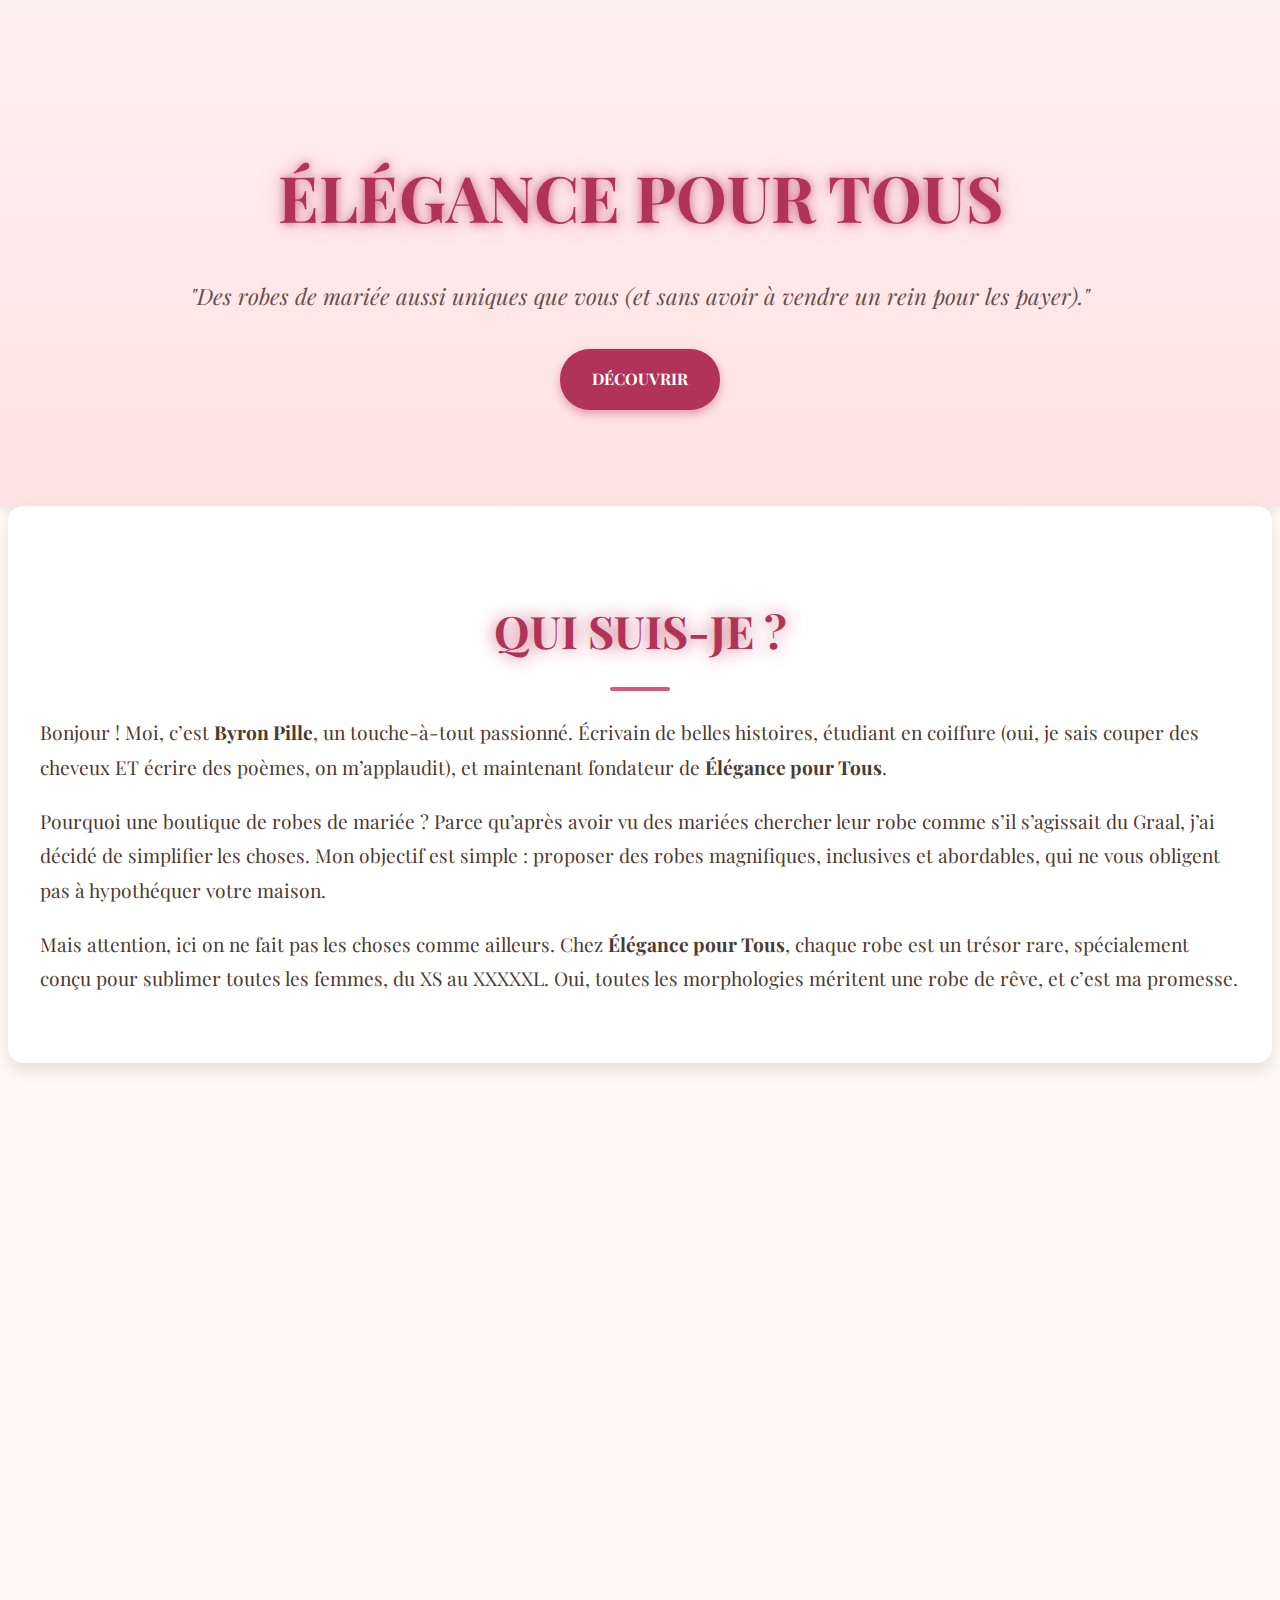
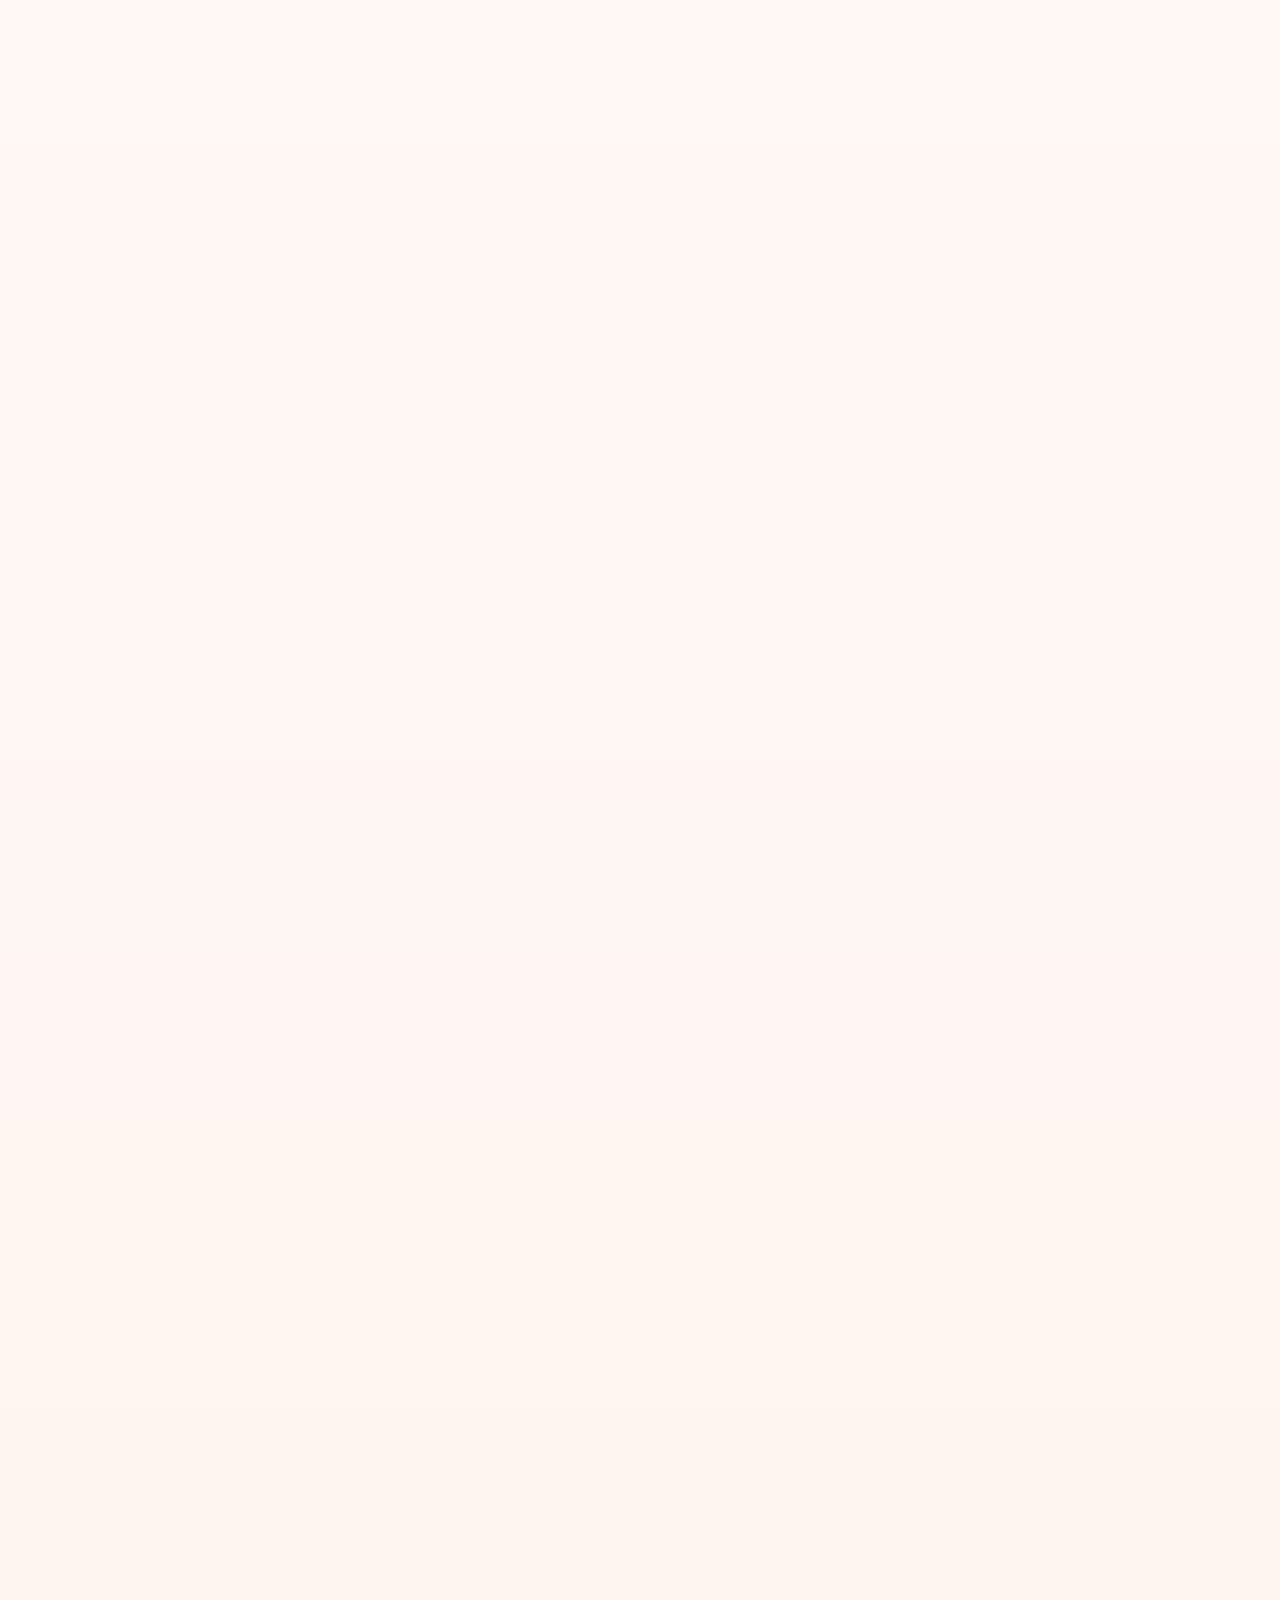
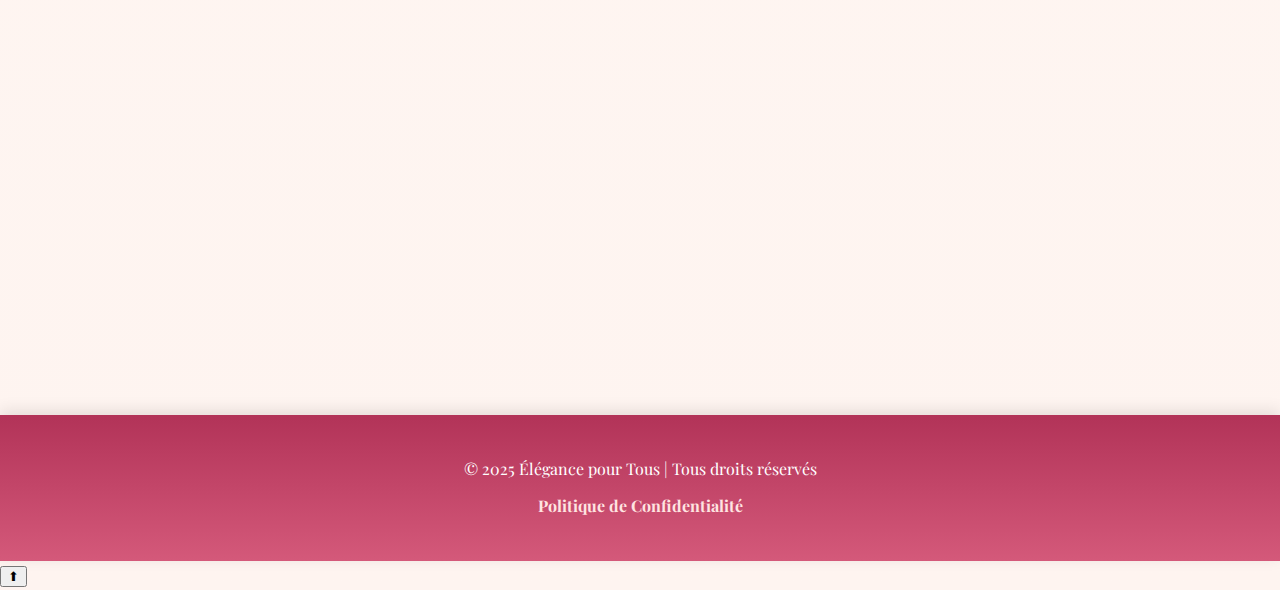
<file: index.html>
<!DOCTYPE html>
<html lang="fr">
<head>
    <meta charset="UTF-8">
    <meta name="viewport" content="width=device-width, initial-scale=1.0">
    <title>Élégance pour Tous</title>
    <link rel="stylesheet" href="styles.css">
    <link href="https://fonts.googleapis.com/css2?family=Playfair+Display:wght@400;700&family=Roboto:wght@300;400;500&display=swap" rel="stylesheet">
</head>
<body>
    <header>
        <div class="header-content">
            <h1>ÉLÉGANCE POUR TOUS</h1>
            <p class="subtitle">"Des robes de mariée aussi uniques que vous (et sans avoir à vendre un rein pour les payer)."
		</p>
            <a href="#about" class="btn">Découvrir</a>
        </div>
    </header>

    <section id="about" class="fade-in">
        <h2>QUI SUIS-JE ?</h2>
        <p>
            Bonjour ! Moi, c’est <strong>Byron Pille</strong>, un touche-à-tout passionné. Écrivain de belles histoires, étudiant en coiffure
            (oui, je sais couper des cheveux ET écrire des poèmes, on m’applaudit), et maintenant fondateur de <strong>Élégance pour Tous</strong>.
        </p>
        <p>
            Pourquoi une boutique de robes de mariée ? Parce qu’après avoir vu des mariées chercher leur robe comme s’il s’agissait du Graal,
            j’ai décidé de simplifier les choses. Mon objectif est simple : proposer des robes magnifiques, inclusives et abordables,
            qui ne vous obligent pas à hypothéquer votre maison.
        </p>
        <p>
            Mais attention, ici on ne fait pas les choses comme ailleurs. Chez <strong>Élégance pour Tous</strong>, chaque robe est un trésor rare,
            spécialement conçu pour sublimer toutes les femmes, du XS au XXXXXL. Oui, toutes les morphologies méritent une robe de rêve,
            et c’est ma promesse.
        </p>
    </section>

    <section id="proposition" class="fade-in">
        <h2>CE QUE JE PROPOSE</h2>
        <p>Des robes à prix doux (mais incroyables) :</p>
        <div class="price-grid">
            <div class="price-box">
                <p class="price">500 €</p>
                <p class="description">Des robes élégantes à petit prix, parfaites pour les mariées classiques.</p>
            </div>
            <div class="price-box">
                <p class="price">800 €</p>
                <p class="description">Un équilibre parfait entre qualité, confort, et prix abordable.</p>
            </div>
            <div class="price-box">
                <p class="price">1 000 €</p>
                <p class="description">Pour celles qui veulent un peu plus de magie et de luxe.</p>
            </div>
        </div>
        <p>
            Pas de prix à rallonge, pas de frais cachés. Ce que vous voyez, c’est ce que vous payez. Chaque robe est choisie avec soin pour offrir
            élégance, confort et style.
        </p>
        <p>
            Mais il y a une petite subtilité… chaque taille n’a que 3 modèles disponibles. Oui, seulement trois. Je ne veux pas que
            vous croisiez une autre mariée avec la même robe que vous. Parce que soyons honnêtes, il n’y a rien de plus gênant qu’un
            "Oh, toi aussi tu as trouvé cette robe chez Byron ?"
        </p>
    </section>

    <section id="sizes" class="fade-in">
        <h2>DES ROBES POUR CHAQUE TAILLE ET CHAQUE SILHOUETTE</h2>
        <div class="size-grid">
            <article>
                <h3>XS – Pour les silhouettes délicates et gracieuses</h3>
                <ul>
                    <li><strong>La Sirène Élégante :</strong> Une coupe ajustée qui met en valeur chaque courbe (même si vous pensez ne pas en avoir). Avec des détails en dentelle brodée, cette robe est parfaite pour un mariage chic.</li>
                    <li><strong>La Bohème Aérienne :</strong> Une robe légère, fluide et romantique, idéale pour celles qui rêvent d’un mariage en pleine nature.</li>
                    <li><strong>La Satinée Intemporelle :</strong> Minimaliste mais sophistiquée, pour un look épuré et élégant.</li>
                </ul>
            </article>
            <article>
                <h3>S – Pour celles qui aiment allier simplicité et modernité</h3>
                <ul>
                    <li><strong>La Princesse Moderne :</strong> Une jupe évasée subtile et une taille marquée par un corset léger. Parfait pour celles qui veulent un brin de volume sans en faire trop.</li>
                    <li><strong>La Dentelle Sublime :</strong> Une coupe empire qui allonge la silhouette et des manches délicates pour un look romantique.</li>
                    <li><strong>La Fluide Chic :</strong> Une robe légère avec des perles discrètes, parfaite pour danser toute la nuit.</li>
                </ul>
            </article>
            <article>
                <h3>M – Pour celles qui veulent confort et élégance</h3>
                <ul>
                    <li><strong>La Féérique Éternelle :</strong> Une jupe en tulle et un corset raffiné, idéale pour une mariée qui veut un peu de magie.</li>
                    <li><strong>La Drapée Élégante :</strong> Une coupe en A flatteuse qui sublime la taille sans la comprimer.</li>
                    <li><strong>La Classique Lumineuse :</strong> Une robe satinée avec des détails scintillants pour un effet "waouh".</li>
                </ul>
            </article>
            <article>
                <h3>XL – Pour une allure affirmée et glamour</h3>
                <ul>
                    <li><strong>La Corsetée Féérique :</strong> Une robe structurée avec un soutien parfait pour un look majestueux.</li>
                    <li><strong>La Romantique Douce :</strong> Une robe fluide avec une taille marquée et des détails en dentelle.</li>
                    <li><strong>La Satinée Éclatante :</strong> Avec des touches brillantes et une jupe évasée, cette robe est un vrai bijou.</li>
                </ul>
            </article>
            <article>
                <h3>XXL à XXXXXL – Charme et élégance pour toutes les courbes</h3>
                <ul>
                    <li><strong>La Reine Élégante :</strong> Une robe avec un décolleté subtil et une jupe fluide qui accompagne vos mouvements.</li>
                    <li><strong>La Corsetée Romantique :</strong> Un soutien parfait et des détails brodés pour un effet enchanteur.</li>
                    <li><strong>La Glamour Enveloppante :</strong> Conçue pour sublimer les courbes et vous faire sentir incroyable.</li>
                </ul>
            </article>
        </div>
    </section>

    <section id="contact" class="fade-in">
        <h2>POUR NOUS CONTACTER</h2>
        <p>Les essayages se font uniquement sur rendez-vous.</p>
        <ul>
            <li><strong>Email :</strong> <a href="mailto:byronpille.pro@gmail.com">byronpille.pro@gmail.com</a></li>
            <li><strong>Téléphone :</strong> <a href="tel:0750065390">07 50 06 53 90</a></li>
        </ul>
    </section>

    <footer>
        <p>© 2025 Élégance pour Tous | Tous droits réservés</p>
        <p><a href="politique.html">Politique de Confidentialité</a></p>
    </footer>
    <script src="script.js"></script>
</body>
</html>
</file>
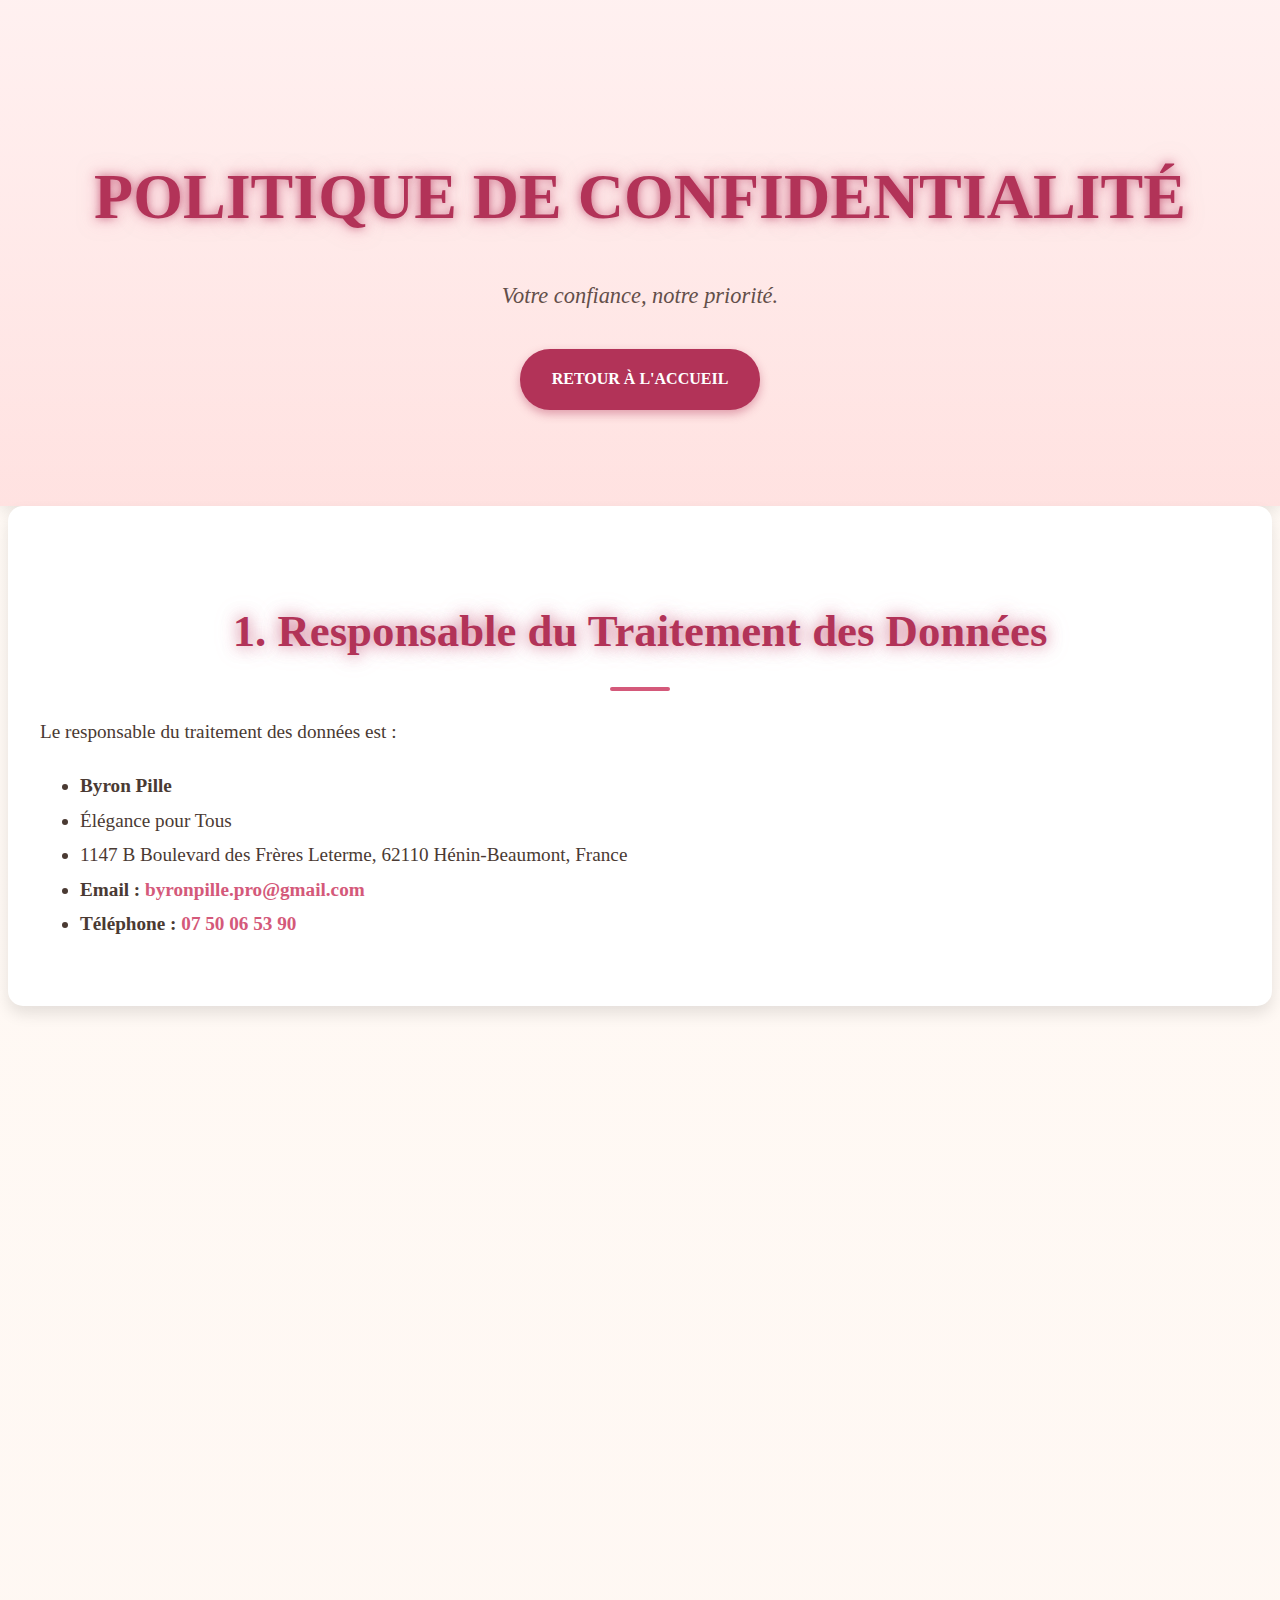
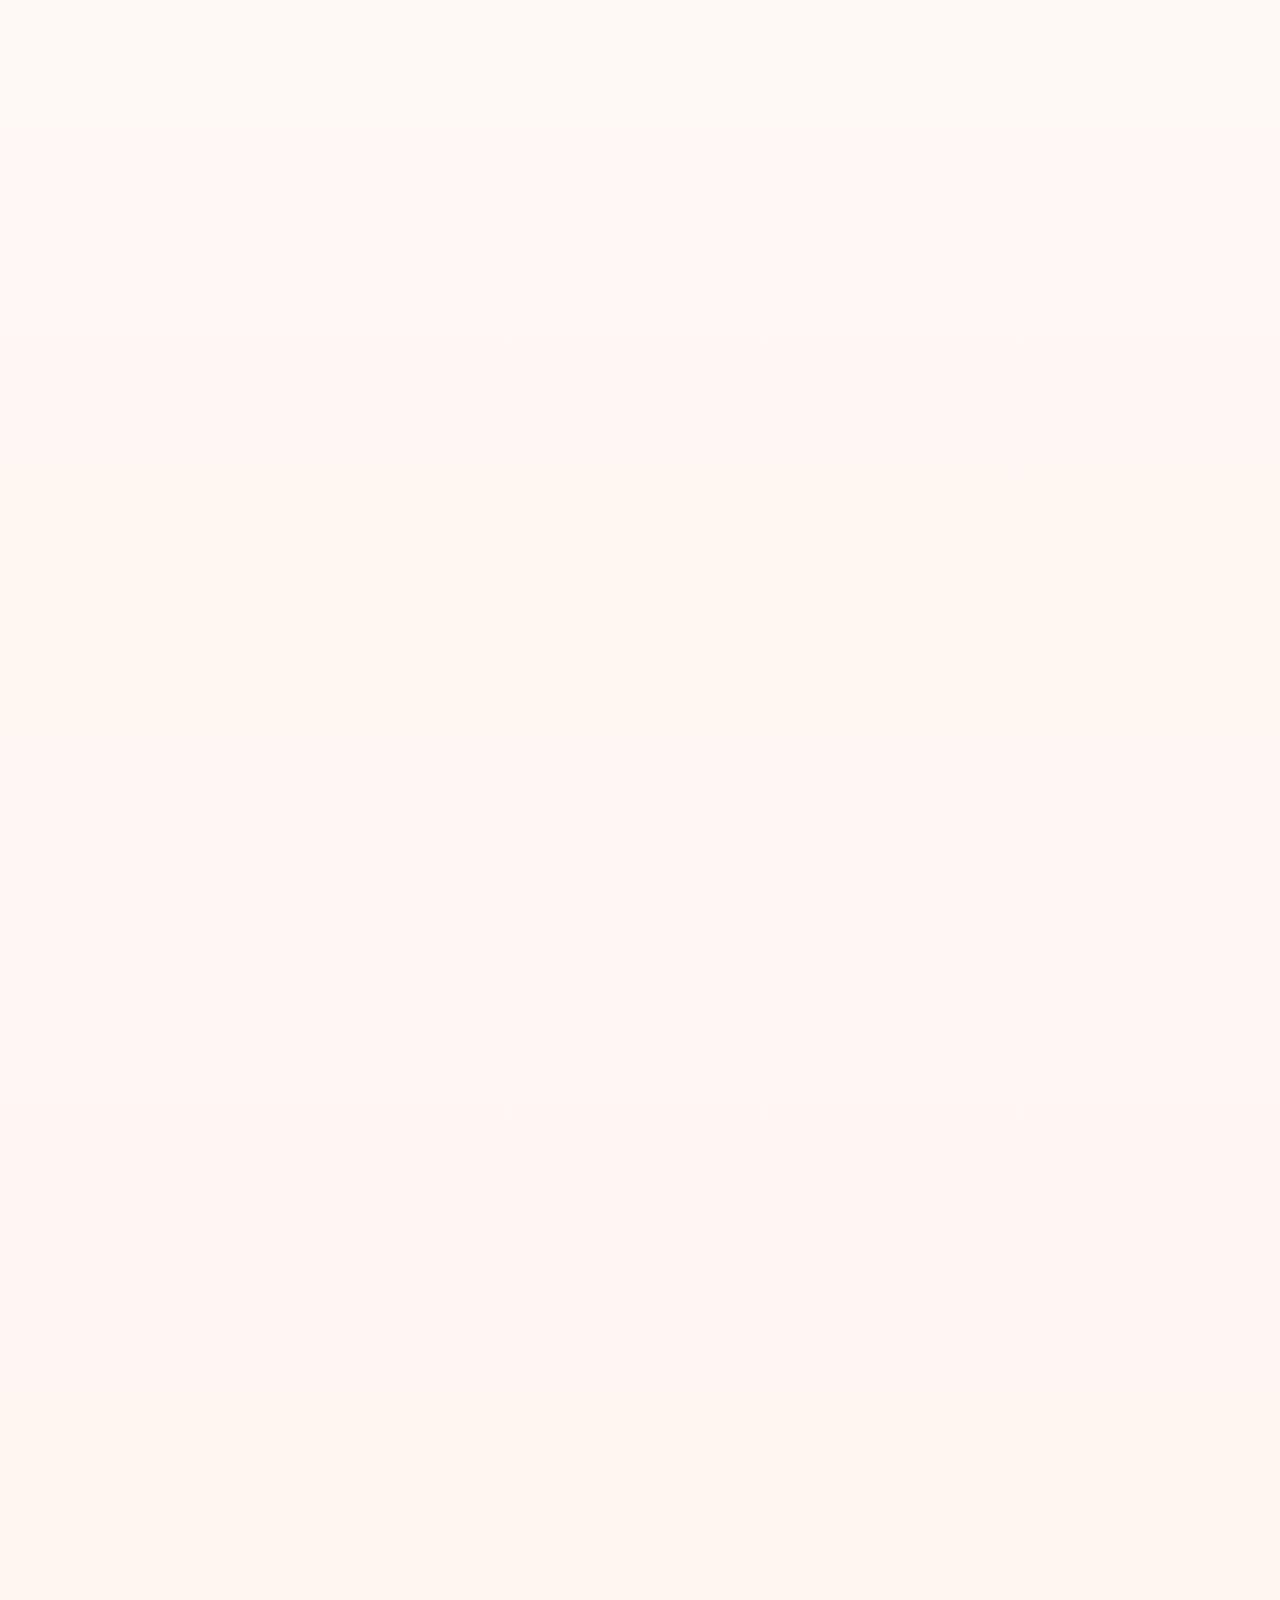
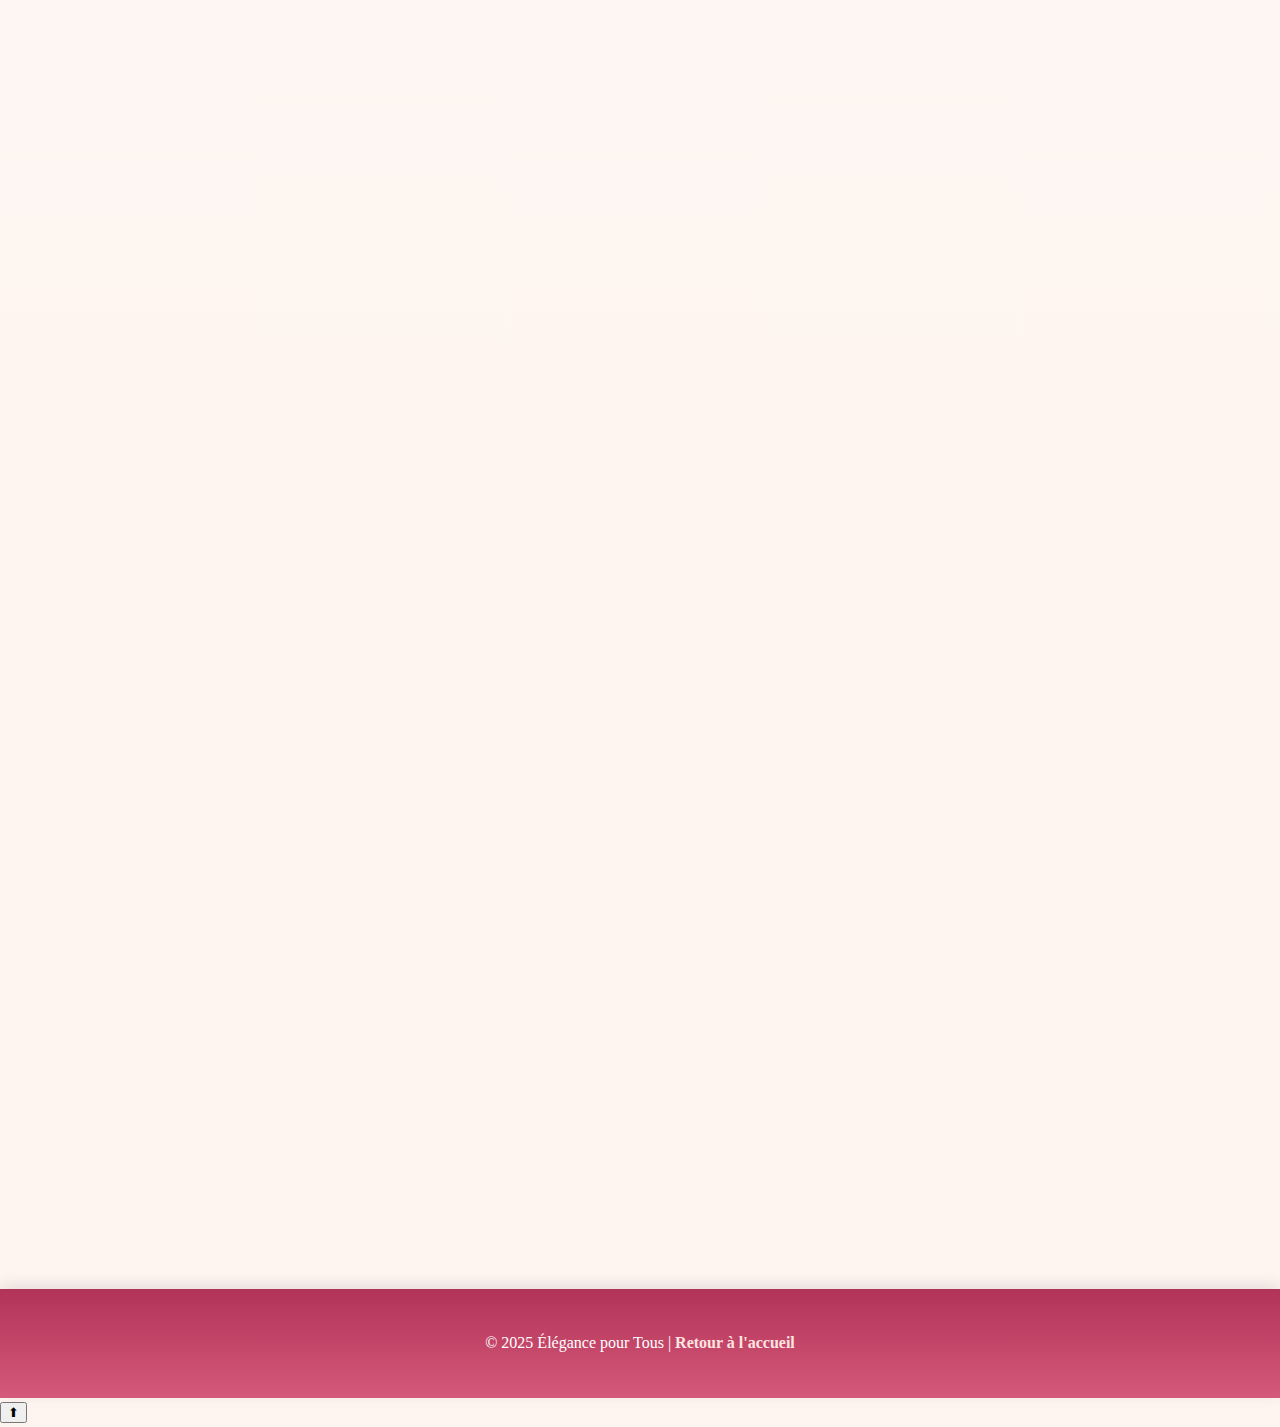
<file: politique.html>
<!DOCTYPE html>
<html lang="fr">
<head>
    <meta charset="UTF-8">
    <meta name="viewport" content="width=device-width, initial-scale=1.0">
    <title>Politique de Confidentialité - Élégance pour Tous</title>
    <link rel="stylesheet" href="styles.css">
</head>
<body>
    <header>
        <div class="header-content">
            <h1>Politique de Confidentialité</h1>
            <p class="subtitle">Votre confiance, notre priorité.</p>
            <a href="index.html" class="btn">Retour à l'accueil</a>
        </div>
    </header>

    <section id="responsable" class="fade-in">
        <h2>1. Responsable du Traitement des Données</h2>
        <p>Le responsable du traitement des données est :</p>
        <ul>
            <li><strong>Byron Pille</strong></li>
            <li>Élégance pour Tous</li>
            <li>1147 B Boulevard des Frères Leterme, 62110 Hénin-Beaumont, France</li>
            <li><strong>Email :</strong> <a href="mailto:byronpille.pro@gmail.com">byronpille.pro@gmail.com</a></li>
            <li><strong>Téléphone :</strong> <a href="tel:0750065390">07 50 06 53 90</a></li>
        </ul>
    </section>

    <section id="donnees" class="fade-in">
        <h2>2. Données Collectées</h2>
        <p>Nous collectons uniquement les données nécessaires pour vous offrir nos services :</p>
        <h3>Données que vous nous fournissez directement :</h3>
        <ul>
            <li>Coordonnées personnelles : nom, prénom, e-mail, téléphone.</li>
            <li>Informations sur les commandes : taille, modèle de robe souhaité, préférences.</li>
            <li>Détails des rendez-vous : date et heure.</li>
        </ul>
        <h3>Données collectées automatiquement :</h3>
        <ul>
            <li>Informations techniques : adresse IP, type de navigateur, système d’exploitation.</li>
            <li>Données de navigation : pages visitées, durée de visite, clics.</li>
        </ul>
    </section>

    <section id="finalites" class="fade-in">
        <h2>3. Finalités du Traitement des Données</h2>
        <p>Vos données personnelles sont collectées pour les finalités suivantes :</p>
        <ul>
            <li>Gestion des commandes et rendez-vous.</li>
            <li>Service client : répondre à vos questions ou résoudre des problèmes.</li>
            <li>Marketing : envoi de newsletters (avec votre consentement).</li>
            <li>Amélioration de nos services : analyser vos besoins et optimiser votre expérience.</li>
        </ul>
    </section>

    <section id="droits" class="fade-in">
        <h2>4. Vos Droits</h2>
        <p>Conformément au RGPD, vous disposez des droits suivants :</p>
        <ul>
            <li><strong>Droit d’accès :</strong> consulter vos données personnelles.</li>
            <li><strong>Droit de rectification :</strong> corriger vos informations.</li>
            <li><strong>Droit à l’effacement :</strong> demander la suppression de vos données.</li>
            <li><strong>Droit à la limitation :</strong> limiter le traitement de vos données.</li>
            <li><strong>Droit à la portabilité :</strong> récupérer vos données dans un format structuré.</li>
            <li><strong>Droit d’opposition :</strong> refuser l’utilisation de vos données à des fins spécifiques.</li>
            <li><strong>Droit de retirer votre consentement :</strong> pour les traitements basés sur votre accord.</li>
        </ul>
        <p>
            Pour exercer ces droits, contactez-nous via :
            <a href="mailto:byronpille.pro@gmail.com">byronpille.pro@gmail.com</a>.
        </p>
    </section>

    <section id="securite" class="fade-in">
        <h2>5. Sécurité des Données</h2>
        <p>
            Nous protégeons vos données par des mesures techniques et organisationnelles pour éviter :
        </p>
        <ul>
            <li>Les accès non autorisés.</li>
            <li>Les pertes ou destructions accidentelles.</li>
            <li>Les violations ou utilisations abusives.</li>
        </ul>
        <p>
            Cependant, aucun système n’est invulnérable. En cas de violation, vous serez informé dans les meilleurs délais.
        </p>
    </section>

    <section id="cookies" class="fade-in">
        <h2>6. Cookies et Technologies Similaires</h2>
        <p>Notre site utilise des cookies pour améliorer votre expérience :</p>
        <ul>
            <li><strong>Cookies fonctionnels :</strong> nécessaires au fonctionnement du site.</li>
            <li><strong>Cookies analytiques :</strong> pour comprendre comment vous utilisez notre site.</li>
            <li><strong>Cookies de marketing :</strong> pour personnaliser les offres, avec votre consentement.</li>
        </ul>
        <p>
            Vous pouvez gérer vos préférences en matière de cookies directement dans les paramètres de votre navigateur.
        </p>
    </section>

    <section id="modifications" class="fade-in">
        <h2>7. Modifications de la Politique de Confidentialité</h2>
        <p>
            Cette politique de confidentialité peut être mise à jour à tout moment pour refléter les évolutions légales, techniques ou commerciales.
            La date de la dernière mise à jour sera indiquée en haut de la page. Nous vous encourageons à consulter cette page régulièrement.
        </p>
    </section>

    <section id="contact" class="fade-in">
        <h2>8. Contact</h2>
        <p>
            Pour toute question ou préoccupation concernant cette politique de confidentialité, veuillez nous contacter :
        </p>
        <ul>
            <li><strong>Email :</strong> <a href="mailto:byronpille.pro@gmail.com">byronpille.pro@gmail.com</a></li>
            <li><strong>Téléphone :</strong> <a href="tel:0750065390">07 50 06 53 90</a></li>
        </ul>
    </section>

    <footer>
        <p>© 2025 Élégance pour Tous | <a href="index.html">Retour à l'accueil</a></p>
    </footer>
    <script src="script.js"></script>
</body>
</html>
</file>
<file: styles.css>
/* Global Styles */
body {
    font-family: 'Playfair Display', serif;
    margin: 0;
    padding: 0;
    background: linear-gradient(to bottom, #fffaf5, #fef4f0);
    color: #4a3a33; /* Contraste renforcé */
    overflow-x: hidden;
    line-height: 1.8;
}

a {
    color: #d4597a; /* Couleur plus saturée */
    text-decoration: none;
    font-weight: bold; /* Plus lisible */
    transition: all 0.3s ease;
}

a:hover {
    color: #b23358; /* Accentué au survol */
}

/* Header Styles */
header {
    background: linear-gradient(to bottom, rgba(255, 240, 240, 0.95), rgba(255, 220, 220, 0.8));
    text-align: center;
    padding: 6rem 2rem;
    color: #4a3a33;
    position: relative;
    box-shadow: 0 4px 15px rgba(0, 0, 0, 0.1);
}

header h1 {
    font-size: 4rem;
    font-weight: bold;
    text-transform: uppercase;
    color: #b23358; /* Couleur renforcée pour le titre */
    text-shadow: 0 0 10px rgba(178, 51, 88, 0.7), 0 0 20px rgba(230, 130, 160, 0.5);
    margin-bottom: 1rem;
}

header p {
    font-size: 1.4rem; /* Légèrement plus grand pour la lisibilité */
    font-style: italic;
    color: #634f4a; /* Couleur contrastée */
    margin-bottom: 2rem;
}

header .btn {
    display: inline-block;
    background: #b23358; /* Bouton plus coloré */
    color: #fff; /* Texte blanc pour le contraste */
    padding: 1rem 2rem;
    border: none;
    border-radius: 30px;
    font-weight: bold;
    text-transform: uppercase;
    box-shadow: 0 4px 10px rgba(178, 51, 88, 0.4);
    transition: all 0.3s ease;
}

header .btn:hover {
    background: #921540; /* Couleur plus foncée au survol */
    box-shadow: 0 0 15px rgba(178, 51, 88, 0.7), 0 0 25px rgba(255, 133, 158, 0.5);
}

/* Section Styles */
section {
    padding: 3rem 2rem;
    max-width: 1200px;
    margin: 0 auto;
    opacity: 0;
    transform: translateY(30px);
    transition: opacity 0.6s ease, transform 0.6s ease;
    border-radius: 15px;
    background: #ffffff; /* Blanc pur pour le fond */
    box-shadow: 0 8px 15px rgba(0, 0, 0, 0.1);
}

section.visible {
    opacity: 1;
    transform: translateY(0);
}

section h2 {
    font-size: 2.8rem; /* Augmenté pour le contraste visuel */
    color: #b23358; /* Couleur renforcée */
    text-align: center;
    margin-bottom: 1.5rem;
    text-shadow: 0 0 15px rgba(178, 51, 88, 0.6), 0 0 25px rgba(230, 130, 160, 0.4);
}

section h2::after {
    content: '';
    display: block;
    width: 60px;
    height: 4px;
    background: #d4597a; /* Rose poudré plus marqué */
    margin: 1rem auto;
    border-radius: 2px;
}

section p,
section ul li {
    font-size: 1.2rem; /* Texte agrandi */
    color: #4a3a33; /* Texte bien contrasté */
    line-height: 1.8;
}

/* Price Section */
.price-grid {
    display: flex;
    justify-content: center;
    gap: 2rem;
    margin-top: 2rem;
}

.price-box {
    background: #fff8f7;
    border: 2px solid #b23358; /* Couleur plus contrastée */
    border-radius: 10px;
    padding: 2rem;
    text-align: center;
    box-shadow: 0 4px 15px rgba(178, 51, 88, 0.3);
    transition: transform 0.3s ease, box-shadow 0.3s ease;
}

.price-box:hover {
    transform: translateY(-10px);
    box-shadow: 0 6px 20px rgba(178, 51, 88, 0.6);
}

.price-box .price {
    font-size: 2.4rem; /* Texte plus grand */
    color: #b23358;
    margin-bottom: 1rem;
}

.price-box .description {
    font-size: 1.1rem;
    color: #4a3a33;
}

/* Footer */
footer {
    background: linear-gradient(to bottom, #b23358, #d4597a);
    color: #fff;
    text-align: center;
    padding: 2rem 0;
    margin-top: 3rem;
    box-shadow: 0 -4px 15px rgba(0, 0, 0, 0.1);
}

footer p {
    margin: 0.5rem 0;
    font-size: 1rem;
}

footer a {
    color: #ffe4e1; /* Liens pastel élégants */
    font-weight: bold;
}

footer a:hover {
    color: #ffffff;
}
</file>
